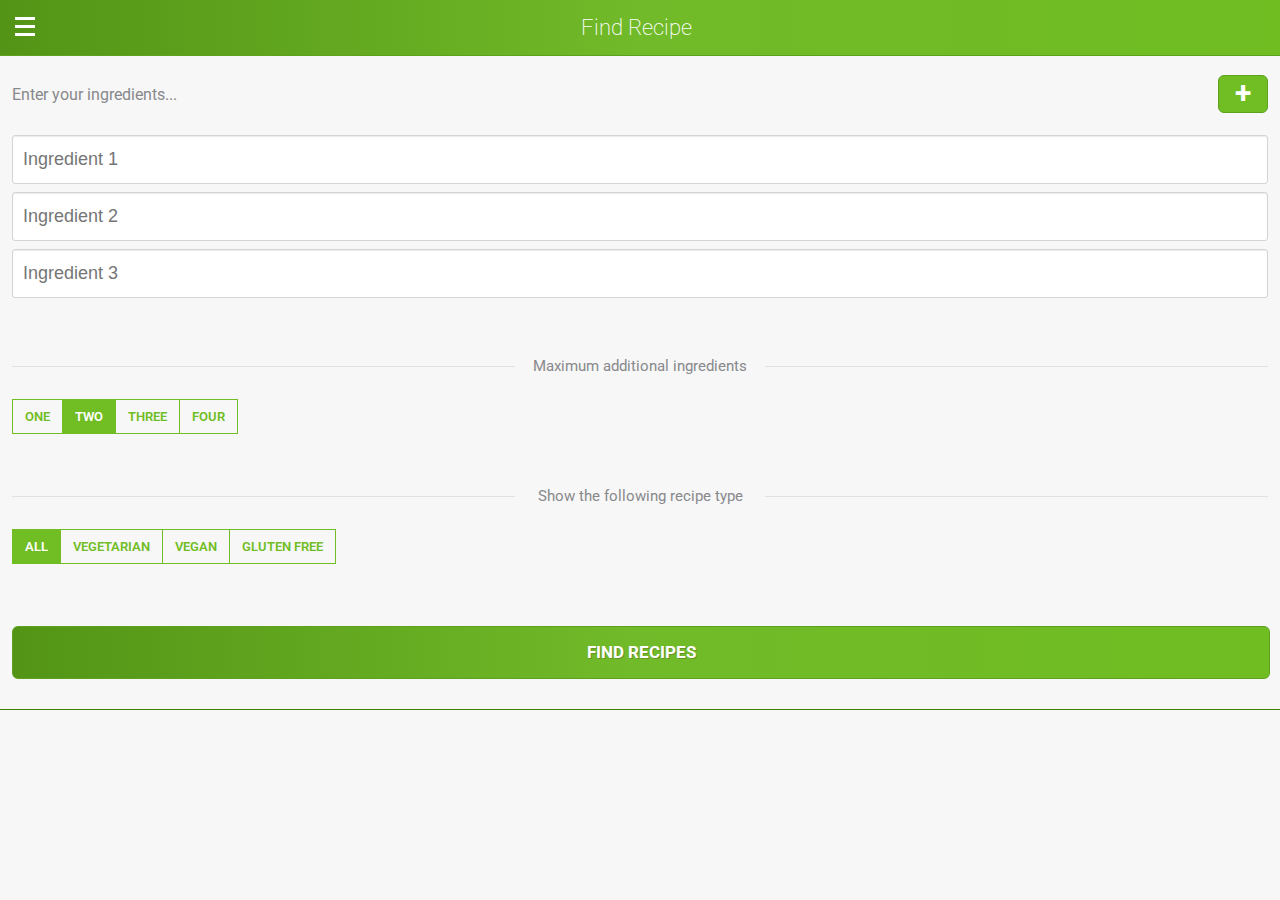
<file: www/index.html>
<!DOCTYPE html>
<html class="index">
	<head>
		<meta http-equiv="content-type" content="text/html" />

		<link rel="stylesheet" type="text/css" href="css/jPushMenu.css" />
		<link rel="stylesheet" type="text/css" href="css/android.css" />

		<link href='http://fonts.googleapis.com/css?family=Roboto:400,500,700' rel='stylesheet' type='text/css'>

		<script type="text/javascript" src="js/jquery-1.9.1.min.js"></script>
		<script type="text/javascript" src="js/jPushMenu.js"></script>
		<script type="text/javascript" src="js/backendJavascript.js"></script>
		<script type="text/javascript" src="js/phonegap.js"></script>
		<script type="text/javascript" src="js/recipeList.js"></script>
		<script type="text/javascript" src="js/ingredientList.js"></script>
		
		<title>Find Recipe</title>

		<script>

		    $(document).ready(function(){
		      	$('.moreOptions').click(function(e){
		        	e.preventDefault();
		        	$(this).closest('li').find('.content').slideToggle();
		      	});
		    });


			$(document).ready(function () {
			    $("input[name=sortResults]:radio").change(function () {
			        if ($("#sort1").attr("checked")) {
			        	var sortParameter = "ingredientsRequired";
			            showResults(sortParameter);
			        }
			        if ($("#sort2").attr("checked")) {
			        	var sortParameter = "healthinessRating";
			            showResults(sortParameter);
			        }   
			    })
			});

			pageState = "index";
			addReady = "index";

		</script>

	</head>
	<body onload="onBodyLoad()">
		
		<!-- Menu -->
		<nav class="cbp-spmenu cbp-spmenu-vertical cbp-spmenu-left">
		<h3>Menu</h3>
			<a href="index.html">Find Recipe</a>
			<a href="myrecipes.html">My Recipes</a>
			<a href="addrecipe.html">Add recipe</a>
			<a href="randomrecipe.html">Random Recipe</a>
			<a href="settings.html">Settings</a>
		</nav>
		
		<div id="header">
			<button class="toggle-menu menu-left push-body box-shadow-menu">...</button>
			<h1>
				Find Recipe
			</h1>
		</div>
		<div class="background" id = 'background'>
			<div id = "additionalOptions">
				<li>
					<a href='#' class='moreOptions'>Modify search...</a>
				    <div class='content'>

						<div id="searchText">
							Enter your ingredients...
							<div class = 'addIng'>
								<a href="#" class="addButton" onclick="addIngredient()">+</a>
							</div>
						</div>

						<form>
							<div id='ingredientsForm' class="ingredients-form">

								<input type="text" pattern="[A-Za-z]" placeholder="Ingredient 1" id="ingredient1" required></input> 
								<input type="text" pattern="[A-Za-z]" placeholder="Ingredient 2" id="ingredient2" required></input>
								<input type="text" pattern="[A-Za-z]" placeholder="Ingredient 3" id="ingredient3"></input>
								
							</div>

							<br>

						    <div class="additionalHeading">
						    	Maximum additional ingredients
						    </div>
						        
							<div class="form-field-container">
								<div id="numExtraIngs" class="form-field-buttonset">
									<input type="radio" name="addIngs" id="numExtraIngsOne" value="One">
									<label for="numExtraIngsOne">One</label>
									<input type="radio" name="addIngs" id="numExtraIngsTwo" value="Two" checked="checked">
									<label for="numExtraIngsTwo">Two</label>
									<input type="radio" name="addIngs" id="numExtraIngsThree" value="Three">
									<label for="numExtraIngsThree">Three</label>
									<input type="radio" name="addIngs" id="numExtraIngsFour" value="Four">
									<label for="numExtraIngsFour">Four</label>
								</div>
							</div>
							
							<div class= "additionalHeading">
						    	Show the following recipe type
						    </div>

							<div class="form-field-container">
								<div id="numExtraIngs" class="form-field-buttonset">
									<input type="radio" name="adType" id="allRecs" value="allRecs" checked="checked">
									<label for="allRecs">All</label>
									<input type="radio" name="adType" id="vegetarian" value="vegetarian">
									<label for="vegetarian">Vegetarian</label>
									<input type="radio" name="adType" id="vegan" value="vegan">
									<label for="vegan">Vegan</label>
									<input type="radio" name="adType" id="glutenFree" value="glutenFree">
									<label for="glutenFree">Gluten Free</label>
								</div>
							</div>

						  	<a href="#" class="findButton" id="findButton" onclick="find()">FIND RECIPES</a>
						  	<br>
					  	</form>
					</div>
				</li> 	 	  		
			</div>

			<div id = 'hidden' class = 'hidden'>
				<div id = 'content'>
					<div class="form-field-container" style = "padding-bottom: 10px">
						<div id="sort" class="form-field-buttonset">
							<ul>
								<li class = "sort-by">Sort by:</li>
								<li><input type="radio" name="sortResults" id="sort1" checked="selected"><label for="sort1">Ingredients required</label></li>
								<li><input type="radio" name="sortResults" id="sort2"><label for="sort2">Healthiest</label></li>
							</ul>
						</div>
					</div>
				</div>
			</div>

			<div id = 'resultsText' class = 'resultsHeading'>
			</div>

			<div id = 'results'>
			<br>
			</div>

		</div>
	</body>
	<script>

	</script>
</html>
</file>
<file: www/css/jPushMenu.css>
/* General styles for all menus */
.cbp-spmenu {
        background: #5da11d;
        position: fixed;
}

.cbp-spmenu h3 {
        color: #ffffff;  /* Word 'Menu' colour */
        font-size: 1.9em;
        padding: 20px;
        margin: 0;
        font-weight: 300;
        background: #00760e;  /* Block behind word 'menu' colour */
        font-family: helvetica;
}

.cbp-spmenu a {
        display: block;
        color: #ffffff;
        font-size: 1.1em;
        font-weight: 300;
        text-decoration: none;
        font-family: helvetica;
}

/* Orientation-dependent styles for the content of the menu */

.cbp-spmenu-vertical {
        width: 240px;
        height: 100%;
        top: 0;
        z-index: 1000;
}

.cbp-spmenu-vertical a {
        border-bottom: 1px solid #00760e;
        padding: 1em;
}







/* Vertical menu that slides from the left or right */

.cbp-spmenu-left {
        left: -240px;
}

.cbp-spmenu-left.cbp-spmenu-open {
        left: 0px;
}

/* Push classes applied to the body */

.cbp-spmenu-push {
        overflow-x: hidden;
        position: relative;
        left: 0;
}

.cbp-spmenu-push-toright {
        left: 240px;
}

/* Transitions */

.cbp-spmenu,
.cbp-spmenu-push {
        -webkit-transition: all 0.3s ease;
        -moz-transition: all 0.3s ease;
        transition: all 0.3s ease;
}
</file>
<file: www/css/android.css>
body{
	background-color: #f7f7f7; /* Background color */
	color: #222; /* Foreground color used for text */
	font-family: 'Roboto', sans-serif;
	font-size: 16px;
	margin: 0;
	padding: 0;
	-webkit-tap-highlight-color: rgba(0,0,0,0);
}

html{
    overflow-x: hidden;
    -webkit-tap-highlight-color: rgba(0,0,0,0);
}

#block{
	display: inline;
}

#header{
	background: -webkit-gradient(left top, right top, color-stop(0%, rgba(112,189,34,1)), color-stop(0%, rgba(83,148,22,1)), color-stop(49%, rgba(113,186,41,1)), color-stop(100%, rgba(112,189,34,1)));
	background: -webkit-linear-gradient(left, rgba(112,189,34,1) 0%, rgba(83,148,22,1) 0%, rgba(113,186,41,1) 49%, rgba(112,189,34,1) 100%);
	border-bottom: 1px solid #5da11d;
	font-size: 11px;
	padding: 10px;
	text-align: center;
	position: fixed !important;
	width: 100%;
	padding-bottom: 10px;
	z-index: 2;
	top: 0px;
}

#header h1{ 
	display: inline;
	font-weight: 200;
	color: #ffffff;
	padding-right: 56px;
	line-height: 35px;
}

#header button{
	float: left;
    background: transparent;
    color: transparent;
    border: solid 0px;  
    font-size: 20px; 
    margin-top: 5px;
}

.addIng{
	display: inline;
	float: right;
}

#content, #sidebar{
	padding: 10px;
}

#footer{
	display: none;
}

.ingredients-form input{   
	font-size: 18px;
	padding: 10px;

	margin-bottom: 8px;
	  
	width:100%;
	border: 1px solid #d4d4d4;
	border-radius: 3px;

	line-height: 1.5em;
	box-shadow: inset 0px 1px 1px #ececec;
}

.ingredients-form{
	padding-top: 20px;
	padding-right: 22px;
}

input:focus::-webkit-input-placeholder {
	opacity: 0;
}

#newRecipeDescription{
	border-radius: 3px;
	border: 1px solid #d4d4d4;
	font-size: 18px;
	padding: 10px;
	width: 100%;
	height: 200px;
	resize: none;
	margin-top: 3px;
}

.additionalHeading{
	display: block;
	margin-bottom: 10px;
	position: relative;
	text-align: center;
	width: 100%;
	z-index: 1;
	font-size: 15px;
}

.additionalHeading:before{
	width: 250px;
	height: 10px;
	background-color: #f7f7f7;
	content: '';
	margin: -5px 0 0 -125px;
	left: 50%;
	position: absolute;
	top: 50%;
	z-index: -1;
}

.additionalHeading:after{
	border-bottom: 1px solid #e1e1e1;
	content: '';
	display: block;
	position: absolute;
	top: 50%;
	width: 100%;
	z-index: -2;
}

.resultsHeading{
	color: #3e8100;
	padding-left: 12px;
	padding-bottom: 20px;
	font-size: 18px;
}

ul{
	padding-left: 0px;
}

li{
	display: inline;
}

.sort-by{
	color: #88898c;
	font-size: 15px;
	padding-right: 15px;
}

.box-shadow-menu {
  position: relative;
}

.box-shadow-menu:before {
  content: "";
  position: absolute;
  left: 0.25em;
  top: 0.1em;
  width: 1em;
  height: 0.15em;
  background: white;
  box-shadow: 
    0 0.4em 0 0 white,
    0 0.8em 0 0 white;
}

.findButton {
	background: -webkit-gradient(left top, right top, color-stop(0%, rgba(112,189,34,1)), color-stop(0%, rgba(83,148,22,1)), color-stop(49%, rgba(113,186,41,1)), color-stop(100%, rgba(112,189,34,1)));
	background: -webkit-linear-gradient(left, rgba(112,189,34,1) 0%, rgba(83,148,22,1) 0%, rgba(113,186,41,1) 49%, rgba(112,189,34,1) 100%);
	border-radius:6px;
	text-indent:0;
	border:1px solid #5da11d;
	display:inline-block;
	color:#ffffff;
	font-family: 'Roboto', sans-serif;
	font-size:17px;
	font-weight:bold;
	font-style:normal;
	height:51px;
	line-height:51px;
	width:100%;
	text-decoration:none;
	text-align:center;
	text-shadow:1px 1px 0px #689324;
	margin-bottom: 30px;
	margin-top: 20px;
}

.background{
	padding-top: 15px;
}

/* SEARCH RESULTS */

.search-result{
	background-color:#ffffff;
	margin-left: 12px;
	margin-right: 12px;
	margin-bottom: 16px;
	border: 2px solid #e1e1e1;
	padding: 15px 15px 15px 15px;
	
}

.recipe-names{
	font-size:24px;
	font-weight: bold;
	color: #5da11d;
	width: 275px;
	padding-bottom: 15px;
}

.inline{
	display: inline-block;
}

.grey-text{
	color: #88898c;
	font-size: 14px;
}

.green-text{
	color: #5da11d;
	font-size: 15px;
}

.addButton {
	float: right;
	background-color:#71bd24;
	border-radius:6px;
	border:1px solid #5da11d;
	display:inline-block;
	color:#ffffff;
	font-size:30px;
	font-weight:bold;
	font-style:normal;
	height:36px;
	line-height:33px;
	width:48px;
	text-decoration:none;
	text-align:center;
}

.removeButton {
	float: right;
	background-color: #c80000;
	border-radius:6px;
	border:1px solid #940000;
	display:inline-block;
	color:#ffffff;
	font-size:30px;
	font-weight:bold;
	font-style:normal;
	height:36px;
	line-height:29px;
	width:48px;
	text-decoration:none;
	text-align:center;
}

.ingredients-needed{
	padding-top: 10px;
	color: #c80000;
	font-size: 14px;
	padding-bottom: 20px;
}


#additionalOptions{
	background-color:#3e8100;
	font-size:16px;
	text-decoration:none;
	width: 100%;
	padding-bottom: 1px;
	line-height: 40px;
	padding-right: 100px;
}

.moreOptions{
	color: #ffffff;
	text-decoration: none;
	padding-left: 12px;
	line-height: 10px;
}

.content{
	background-color: #f7f7f7;
	padding-left: 12px;
	padding-top: 20px;
	padding-bottom: 0px;
	padding-right: 12px;
	color: #88898c;
}

#radioButtons{
	color: #5da11d;
}

li{
	 list-style-type: none;
	 position: relative;
	 overflow: hidden; 
}

.form-field-buttonset input:checked + label,
.form-field-checkbutton:checked + label {
    background-color: #71bd24;
    color: #ffffff;
}



.form-field-buttonset input[type=radio],
.form-field-checkbutton {
    display: none;
}



.form-field-buttonset label,
.form-field-checkbutton + label {
    display: inline-block;
    text-transform: uppercase;
    font-size: 13px;
    line-height: 13px;
    font-weight: 600;
    padding: 10px 12px;
    border: 1px solid #71bd24;
    cursor: pointer;
    margin: -2.5px;

}

.form-field-container{
	padding-left: 2.5px;
	padding-bottom:40px;
	color: #71bd24;
	width: 100%;
}

#hidden{
	display: none;
}
</file>
